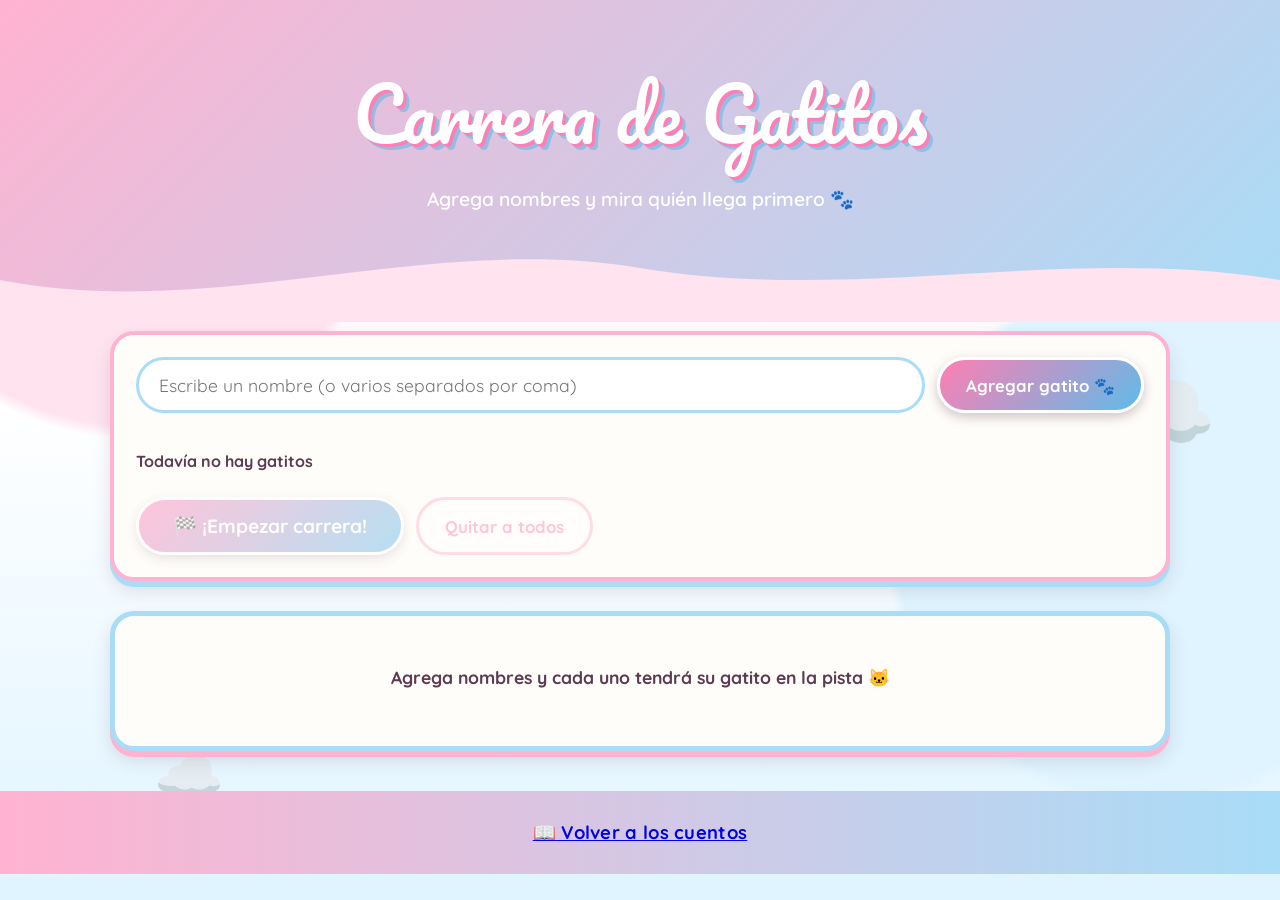
<file: gatos.html>
<!DOCTYPE html>
<html lang="es">
<head>
  <meta charset="UTF-8">
  <meta name="viewport" content="width=device-width, initial-scale=1">
  <title>Carrera de Gatitos</title>
  <link rel="preconnect" href="https://fonts.googleapis.com">
  <link rel="preconnect" href="https://fonts.gstatic.com" crossorigin>
  <link href="https://fonts.googleapis.com/css2?family=Pacifico&family=Quicksand:wght@500;600;700&display=swap" rel="stylesheet">
  <link rel="stylesheet" href="styles.css">
  <link rel="stylesheet" href="gatos.css">
</head>
<body>

  <div class="decoracion" aria-hidden="true">
    <span class="nube nube-1">☁️</span>
    <span class="nube nube-2">☁️</span>
    <span class="nube nube-3">☁️</span>
  </div>

  <header class="cabecera">
    <h1>Carrera de Gatitos</h1>
    <p>Agrega nombres y mira quién llega primero 🐾</p>

    <svg class="ola" viewBox="0 0 1440 120" preserveAspectRatio="none" aria-hidden="true">
      <path d="M0,64 C240,120 480,0 720,48 C960,96 1200,16 1440,64 L1440,120 L0,120 Z"></path>
    </svg>
  </header>

  <main>
    <!-- Agregar nombres -->
    <section class="panel">
      <form id="formulario" class="formulario" autocomplete="off">
        <input id="nombre" type="text" maxlength="16"
               placeholder="Escribe un nombre (o varios separados por coma)"
               aria-label="Nombre del gatito">
        <button type="submit" class="btn">Agregar gatito 🐾</button>
      </form>

      <p id="aviso" class="aviso" aria-live="polite"></p>
      <p id="contador" class="contador">Todavía no hay gatitos</p>
      <ul id="lista" class="lista"></ul>

      <div class="acciones">
        <button id="btn-empezar" class="btn btn-grande" disabled>🏁 ¡Empezar carrera!</button>
        <button id="btn-vaciar" class="btn btn-claro" disabled>Quitar a todos</button>
      </div>
    </section>

    <!-- Hipódromo -->
    <section class="hipodromo">
      <div id="pista" class="pista">
        <p id="vacio" class="vacio">Agrega nombres y cada uno tendrá su gatito en la pista 🐱</p>
      </div>
      <div id="cuenta" class="cuenta" aria-live="assertive"></div>
    </section>
  </main>

  <!-- Ganador -->
  <div id="ganador" class="ganador oculto" role="dialog" aria-modal="true">
    <div class="ganador-caja">
      <div class="trofeo">🏆</div>
      <h2>¡Tenemos ganador!</h2>
      <p id="ganador-nombre" class="ganador-nombre"></p>
      <div class="ganador-botones">
        <button id="btn-otra" class="btn">🔁 Otra carrera</button>
        <button id="btn-quitar-ganador" class="btn btn-claro">Quitar al ganador</button>
        <button id="btn-cerrar-ganador" class="btn btn-claro">Cerrar</button>
      </div>
    </div>
  </div>

  <footer>
    <a class="boton-gatos" href="index.html">📖 Volver a los cuentos</a>
  </footer>

  <script src="gatos.js"></script>
</body>
</html>
</file>
<file: styles.css>
:root {
  --rosa-claro: #ffe3ef;
  --rosa: #ffb3d1;
  --rosa-fuerte: #ff7eb3;
  --celeste-claro: #dff4ff;
  --celeste: #a8dcf7;
  --celeste-fuerte: #5fbbe8;
  --texto: #5b3a52;
  --blanco: #fffdfa;
}

* {
  box-sizing: border-box;
  margin: 0;
  padding: 0;
}

body {
  font-family: "Quicksand", sans-serif;
  color: var(--texto);
  min-height: 100vh;
  position: relative;
  overflow-x: hidden;
  background:
    radial-gradient(circle at 10% 20%, var(--rosa-claro) 0 18%, transparent 19%),
    radial-gradient(circle at 90% 60%, var(--celeste-claro) 0 20%, transparent 21%),
    linear-gradient(180deg, var(--rosa-claro) 0%, #fff 45%, var(--celeste-claro) 100%);
  background-attachment: fixed;
}

/* ---------- Decoración flotante ---------- */
.decoracion {
  position: fixed;
  inset: 0;
  pointer-events: none;
  z-index: 0;
  overflow: hidden;
}

.nube {
  position: absolute;
  font-size: 4rem;
  opacity: 0.8;
  animation: flotar 8s ease-in-out infinite;
}
.nube-1 { top: 12%; left: 4%; }
.nube-2 { top: 40%; right: 5%; font-size: 5rem; animation-delay: -3s; }
.nube-3 { bottom: 10%; left: 12%; font-size: 3.5rem; animation-delay: -5s; }

.burbuja,
.estrella {
  position: absolute;
  animation: subir linear infinite;
}

.burbuja {
  border-radius: 50%;
  border: 2px solid rgba(255, 255, 255, 0.9);
  background: radial-gradient(circle at 30% 30%, #fff, rgba(168, 220, 247, 0.5));
}

.estrella {
  color: var(--rosa-fuerte);
  opacity: 0.7;
}

@keyframes flotar {
  0%, 100% { transform: translateY(0); }
  50% { transform: translateY(-18px); }
}

@keyframes subir {
  from { transform: translateY(110vh) rotate(0deg); }
  to   { transform: translateY(-20vh) rotate(360deg); }
}

/* ---------- Cabecera ---------- */
.cabecera {
  position: relative;
  z-index: 1;
  text-align: center;
  padding: 50px 20px 110px;
  background: linear-gradient(135deg, var(--rosa) 0%, var(--celeste) 100%);
}

.cabecera h1 {
  font-family: "Pacifico", cursive;
  font-weight: 400;
  font-size: clamp(2.4rem, 8vw, 4.5rem);
  color: #fff;
  text-shadow:
    3px 3px 0 var(--rosa-fuerte),
    6px 6px 0 rgba(95, 187, 232, 0.6);
}

.cabecera p {
  margin-top: 10px;
  font-size: 1.2rem;
  font-weight: 600;
  color: #fff;
}

.ola {
  position: absolute;
  left: 0;
  bottom: -1px;
  width: 100%;
  height: 90px;
  fill: var(--rosa-claro);
}

/* ---------- Categorías ---------- */
main {
  position: relative;
  z-index: 1;
  max-width: 1100px;
  margin: 0 auto;
  padding: 10px 20px 40px;
}

.categoria {
  margin-bottom: 50px;
}

.categoria h2 {
  display: inline-block;
  font-family: "Pacifico", cursive;
  font-weight: 400;
  font-size: 1.6rem;
  color: #fff;
  background: linear-gradient(90deg, var(--rosa-fuerte), var(--celeste-fuerte));
  padding: 8px 28px;
  border-radius: 50px;
  box-shadow: 0 4px 0 rgba(91, 58, 82, 0.2);
  margin-bottom: 24px;
}

/* ---------- Carrusel ---------- */
.carrusel {
  position: relative;
}

.tarjetas {
  display: flex;
  justify-content: flex-start;   /* pegadas a la izquierda */
  gap: 26px;
  overflow-x: auto;
  scroll-snap-type: x proximity;
  scroll-behavior: smooth;
  padding: 20px 10px 32px;       /* espacio para sombras y para que la tarjeta suba con el hover */
  scrollbar-width: none;         /* oculta la barra en Firefox */
}

.tarjetas::-webkit-scrollbar {
  display: none;                 /* oculta la barra en Chrome/Safari */
}

/* ---------- Tarjetas ---------- */
.tarjeta {
  flex: 0 0 200px;               /* ancho fijo de cada tarjeta */
  scroll-snap-align: start;
  background: var(--blanco);
  border: 4px solid var(--rosa);
  border-radius: 22px;
  padding: 12px;
  text-align: center;
  cursor: pointer;
  box-shadow: 0 6px 0 var(--celeste), 0 10px 18px rgba(91, 58, 82, 0.15);
  transition: transform 0.25s ease, border-color 0.25s ease, box-shadow 0.25s ease;
}

/* alternamos rosa y celeste */
.tarjeta:nth-child(even) {
  border-color: var(--celeste);
  box-shadow: 0 6px 0 var(--rosa), 0 10px 18px rgba(91, 58, 82, 0.15);
}

.tarjeta:hover {
  transform: translateY(-8px) rotate(-1.5deg);
  border-color: var(--rosa-fuerte);
}

.tarjeta:nth-child(even):hover {
  transform: translateY(-8px) rotate(1.5deg);
  border-color: var(--celeste-fuerte);
}

.portada {
  width: 100%;
  aspect-ratio: 3 / 4;
  border-radius: 14px;
  overflow: hidden;
  background: linear-gradient(135deg, var(--rosa-claro), var(--celeste-claro));
  margin-bottom: 12px;
}

.portada img {
  width: 100%;
  height: 100%;
  object-fit: cover;
  display: block;
}

/* Si la imagen aún no existe, se muestra el título sobre el fondo pastel */
.portada.sin-imagen {
  display: flex;
  align-items: center;
  justify-content: center;
  padding: 12px;
  font-weight: 700;
  color: var(--rosa-fuerte);
}

.tarjeta h3 {
  font-size: 1.05rem;
  line-height: 1.25;
}

.tarjeta .autor {
  margin-top: 4px;
  font-size: 0.8rem;
  opacity: 0.7;
}

.tarjeta .tema {
  margin-top: 8px;
  font-size: 0.85rem;
  line-height: 1.3;
}

/* ---------- Flechas ---------- */
.flecha {
  position: absolute;
  top: 40%;
  transform: translateY(-50%);
  z-index: 3;
  width: 52px;
  height: 52px;
  border: 3px solid #fff;
  border-radius: 50%;
  background: linear-gradient(135deg, var(--rosa-fuerte), var(--celeste-fuerte));
  color: #fff;
  font-size: 1.6rem;
  font-weight: 700;
  line-height: 1;
  cursor: pointer;
  box-shadow: 0 4px 12px rgba(91, 58, 82, 0.3);
  transition: transform 0.2s ease, opacity 0.3s ease;
}

.flecha:hover {
  transform: translateY(-50%) scale(1.12);
}

.flecha.izquierda { left: -14px; }
.flecha.derecha   { right: -14px; }

.flecha.oculta {
  opacity: 0;
  pointer-events: none;
}

/* ---------- Pie ---------- */
footer {
  position: relative;
  z-index: 1;
  text-align: center;
  padding: 30px 20px;
  font-weight: 600;
  background: linear-gradient(90deg, var(--rosa), var(--celeste));
  color: #fff;
}
</file>
<file: gatos.css>
/* ---------- Panel para agregar nombres ---------- */
.panel {
    margin-bottom: 30px;
    padding: 22px;
    background: var(--blanco);
    border: 4px solid var(--rosa);
    border-radius: 24px;
    box-shadow: 0 6px 0 var(--celeste), 0 10px 18px rgba(91, 58, 82, 0.15);
  }
  
  .formulario {
    display: flex;
    flex-wrap: wrap;
    gap: 12px;
  }
  
  .formulario input {
    flex: 1 1 240px;
    padding: 14px 20px;
    font-family: "Quicksand", sans-serif;
    font-size: 1.1rem;
    color: var(--texto);
    background: #fff;
    border: 3px solid var(--celeste);
    border-radius: 50px;
    outline: none;
  }
  
  .formulario input:focus {
    border-color: var(--rosa-fuerte);
  }
  
  .btn {
    padding: 12px 26px;
    font-family: "Quicksand", sans-serif;
    font-size: 1.05rem;
    font-weight: 700;
    color: #fff;
    background: linear-gradient(135deg, var(--rosa-fuerte), var(--celeste-fuerte));
    border: 3px solid #fff;
    border-radius: 50px;
    box-shadow: 0 4px 12px rgba(91, 58, 82, 0.3);
    cursor: pointer;
    transition: transform 0.2s ease, opacity 0.2s ease;
  }
  
  .btn:hover:not(:disabled) {
    transform: scale(1.06);
  }
  
  .btn:disabled {
    opacity: 0.45;
    cursor: not-allowed;
  }
  
  .btn-grande {
    padding: 14px 34px;
    font-size: 1.2rem;
  }
  
  .btn-claro {
    color: var(--rosa-fuerte);
    background: #fff;
    border-color: var(--rosa);
    box-shadow: none;
  }
  
  .aviso {
    min-height: 1.4em;
    margin-top: 8px;
    font-weight: 700;
    color: var(--rosa-fuerte);
  }
  
  .contador {
    margin: 8px 0;
    font-weight: 700;
  }
  
  .lista {
    display: flex;
    flex-wrap: wrap;
    gap: 10px;
    margin-bottom: 18px;
    list-style: none;
  }
  
  .chip {
    display: inline-flex;
    align-items: center;
    gap: 8px;
    padding: 6px 8px 6px 14px;
    font-weight: 700;
    background: var(--rosa-claro);
    border: 3px solid var(--color);
    border-radius: 50px;
  }
  
  .chip .punto {
    width: 14px;
    height: 14px;
    background: var(--color);
    border-radius: 50%;
  }
  
  .chip button {
    width: 24px;
    height: 24px;
    font-size: 0.8rem;
    color: var(--texto);
    background: rgba(91, 58, 82, 0.12);
    border: none;
    border-radius: 50%;
    cursor: pointer;
  }
  
  .chip button:disabled {
    opacity: 0.4;
    cursor: not-allowed;
  }
  
  .acciones {
    display: flex;
    flex-wrap: wrap;
    gap: 12px;
  }
  
  /* ---------- Hipódromo ---------- */
  .hipodromo {
    position: relative;
  }
  
  .pista {
    overflow: hidden;
    min-height: 140px;
    background: var(--blanco);
    border: 5px solid var(--celeste);
    border-radius: 24px;
    box-shadow: 0 6px 0 var(--rosa), 0 10px 18px rgba(91, 58, 82, 0.15);
  }
  
  .vacio {
    padding: 50px 20px;
    text-align: center;
    font-size: 1.1rem;
    font-weight: 700;
  }
  
  .carril {
    --ancho-gato: clamp(60px, 9vw, 88px);
    display: flex;
    align-items: stretch;
    height: 74px;
    background: var(--rosa-claro);
    border-bottom: 3px dashed rgba(91, 58, 82, 0.15);
  }
  
  .carril:nth-child(even) {
    background: var(--celeste-claro);
  }
  
  .carril:last-child {
    border-bottom: none;
  }
  
  .carril.nuevo {
    animation: entrar-carril 0.4s ease both;
  }
  
  .carril.ganadora {
    box-shadow: inset 0 0 0 4px #ffc93c;
  }
  
  .carril.ganadora .etiqueta::after {
    content: " 🏆";
  }
  
  .etiqueta {
    flex: 0 0 clamp(84px, 14vw, 130px);
    display: flex;
    align-items: center;
    padding: 0 10px;
    overflow: hidden;
    font-size: 0.95rem;
    font-weight: 700;
    color: #4a2f43;
    white-space: nowrap;
    text-overflow: ellipsis;
    background: var(--color);
    box-shadow: inset -4px 0 0 rgba(255, 255, 255, 0.5);
  }
  
  .recorrido {
    position: relative;
    flex: 1;
  }
  
  /* Meta a cuadros */
  .meta {
    position: absolute;
    top: 0;
    right: 0;
    bottom: 0;
    width: 22px;
    background: repeating-conic-gradient(#3b2a35 0 25%, #fff 0 50%) 0 0 / 22px 22px;
  }
  
  /* ---------- El gatito ---------- */
  .gato {
    position: absolute;
    bottom: 6px;
    left: calc(var(--pos, 0) * (100% - var(--ancho-gato)));
    z-index: 2;
    width: var(--ancho-gato);
  }
  
  .gato svg {
    display: block;
    width: 100%;
    height: auto;
    overflow: visible;
  }
  
  .pata,
  .cola {
    transform-box: fill-box;
  }
  
  .pata {
    transform-origin: center top;
  }
  
  .cola {
    transform-origin: 100% 100%;
  }
  
  /* Animación solo mientras corren */
  .corriendo .gato {
    animation: rebote 0.28s ease-in-out infinite alternate;
  }
  
  .corriendo .p1,
  .corriendo .p4 {
    animation: pata-a 0.28s ease-in-out infinite alternate;
  }
  
  .corriendo .p2,
  .corriendo .p3 {
    animation: pata-b 0.28s ease-in-out infinite alternate;
  }
  
  .corriendo .cola {
    animation: mover-cola 0.4s ease-in-out infinite alternate;
  }
  
  @keyframes rebote {
    from { transform: translateY(0); }
    to   { transform: translateY(-5px); }
  }
  
  @keyframes pata-a {
    from { transform: rotate(28deg); }
    to   { transform: rotate(-28deg); }
  }
  
  @keyframes pata-b {
    from { transform: rotate(-28deg); }
    to   { transform: rotate(28deg); }
  }
  
  @keyframes mover-cola {
    from { transform: rotate(-10deg); }
    to   { transform: rotate(14deg); }
  }
  
  @keyframes entrar-carril {
    from { opacity: 0; transform: translateX(-20px); }
    to   { opacity: 1; transform: none; }
  }
  
  /* ---------- Cuenta regresiva ---------- */
  .cuenta {
    position: absolute;
    inset: 0;
    display: flex;
    align-items: center;
    justify-content: center;
    font-family: "Pacifico", cursive;
    font-size: clamp(4rem, 14vw, 9rem);
    color: #fff;
    text-shadow: 4px 4px 0 var(--rosa-fuerte), 8px 8px 0 var(--celeste-fuerte);
    pointer-events: none;
    opacity: 0;
  }
  
  .cuenta.visible {
    animation: pop-cuenta 0.8s ease both;
  }
  
  @keyframes pop-cuenta {
    0%   { opacity: 0; transform: scale(0.3); }
    30%  { opacity: 1; transform: scale(1.25); }
    100% { opacity: 1; transform: scale(1); }
  }
  
  /* ---------- Ganador ---------- */
  .ganador {
    position: fixed;
    inset: 0;
    z-index: 1000;
    display: flex;
    align-items: center;
    justify-content: center;
    padding: 20px;
    background: rgba(91, 58, 82, 0.45);
  }
  
  .ganador.oculto {
    display: none;
  }
  
  .ganador-caja {
    max-width: 480px;
    padding: 28px 34px;
    text-align: center;
    background: var(--blanco);
    border: 5px solid #ffc93c;
    border-radius: 28px;
    box-shadow: 0 10px 30px rgba(0, 0, 0, 0.3);
    animation: abrir-ganador 0.5s cubic-bezier(0.2, 0.8, 0.2, 1) both;
  }
  
  .trofeo {
    font-size: 4.5rem;
    line-height: 1;
  }
  
  .ganador-caja h2 {
    margin-top: 6px;
    font-family: "Pacifico", cursive;
    font-weight: 400;
    color: var(--celeste-fuerte);
  }
  
  .ganador-nombre {
    margin: 8px 0 20px;
    font-family: "Pacifico", cursive;
    font-size: clamp(2rem, 7vw, 3.4rem);
    color: var(--rosa-fuerte);
    text-shadow: 2px 2px 0 rgba(95, 187, 232, 0.5);
    word-break: break-word;
  }
  
  .ganador-botones {
    display: flex;
    flex-wrap: wrap;
    justify-content: center;
    gap: 10px;
  }
  
  @keyframes abrir-ganador {
    from { opacity: 0; transform: scale(0.6); }
    to   { opacity: 1; transform: scale(1); }
  }
  
  /* ---------- Confeti ---------- */
  .confeti {
    position: fixed;
    top: -50px;
    z-index: 1001;
    pointer-events: none;
    animation: caer-confeti linear forwards;
  }
  
  @keyframes caer-confeti {
    to { transform: translateY(115vh) rotate(540deg); }
  }

/* ---------- Botón "Volver a los cuentos" ---------- */
footer .boton-gatos {
    font-family: "Quicksand", sans-serif;
    font-size: 1.15rem;
    font-weight: 700;
    letter-spacing: 0.3px;
  }
</file>
